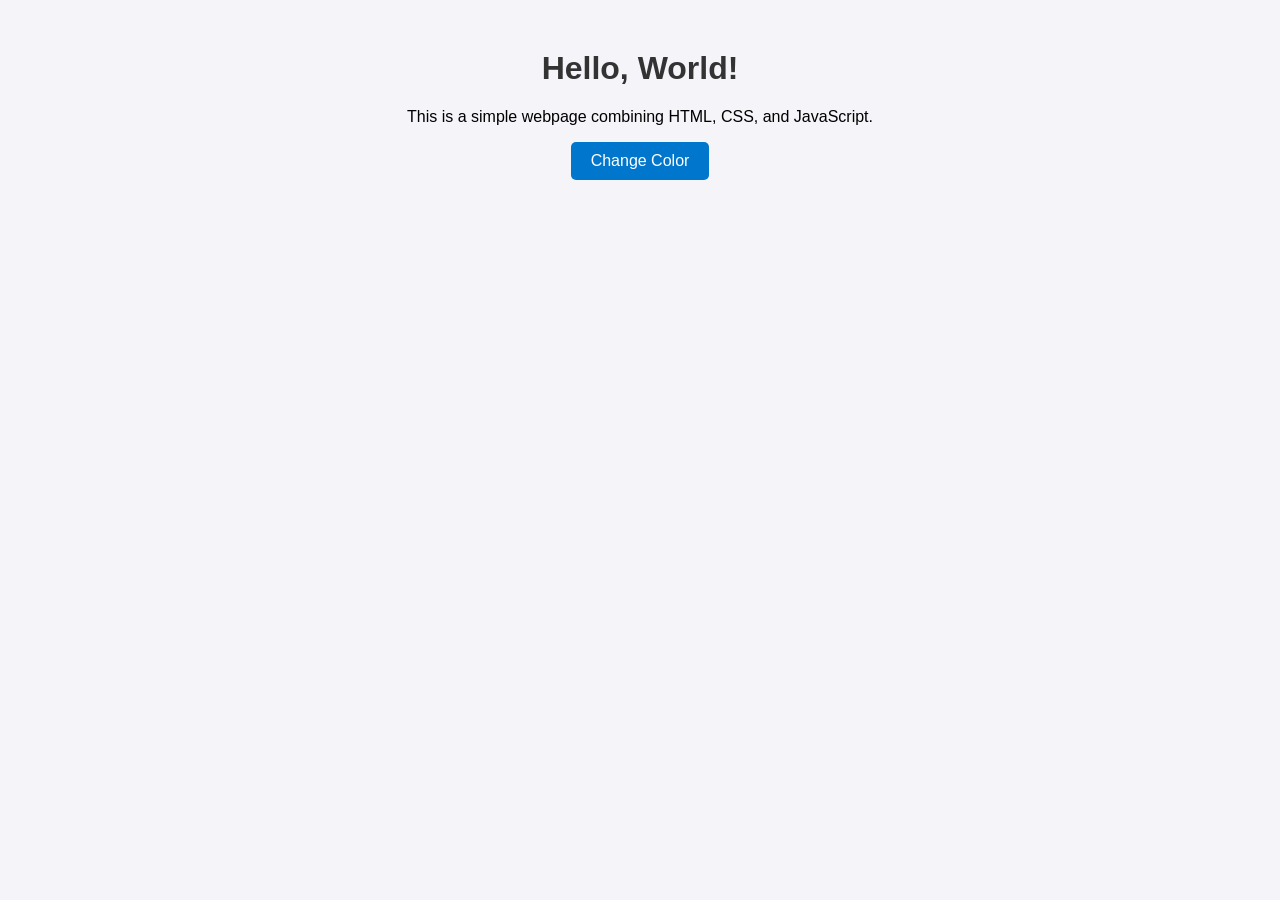
<file: test/index.html>
<!DOCTYPE html>
<html lang="en">
<head>
    <meta charset="UTF-8">
    <meta name="viewport" content="width=device-width, initial-scale=1.0">
    <title>HTML + CSS + JS Demo</title>
    <link rel="stylesheet" href="style.css">
</head>
<body>
    <h1 id="title">Hello, World!</h1>
    <p>This is a simple webpage combining HTML, CSS, and JavaScript.</p>
    <button id="colorBtn">Change Color</button>

    <script src="script.js"></script>
</body>
</html>
</file>
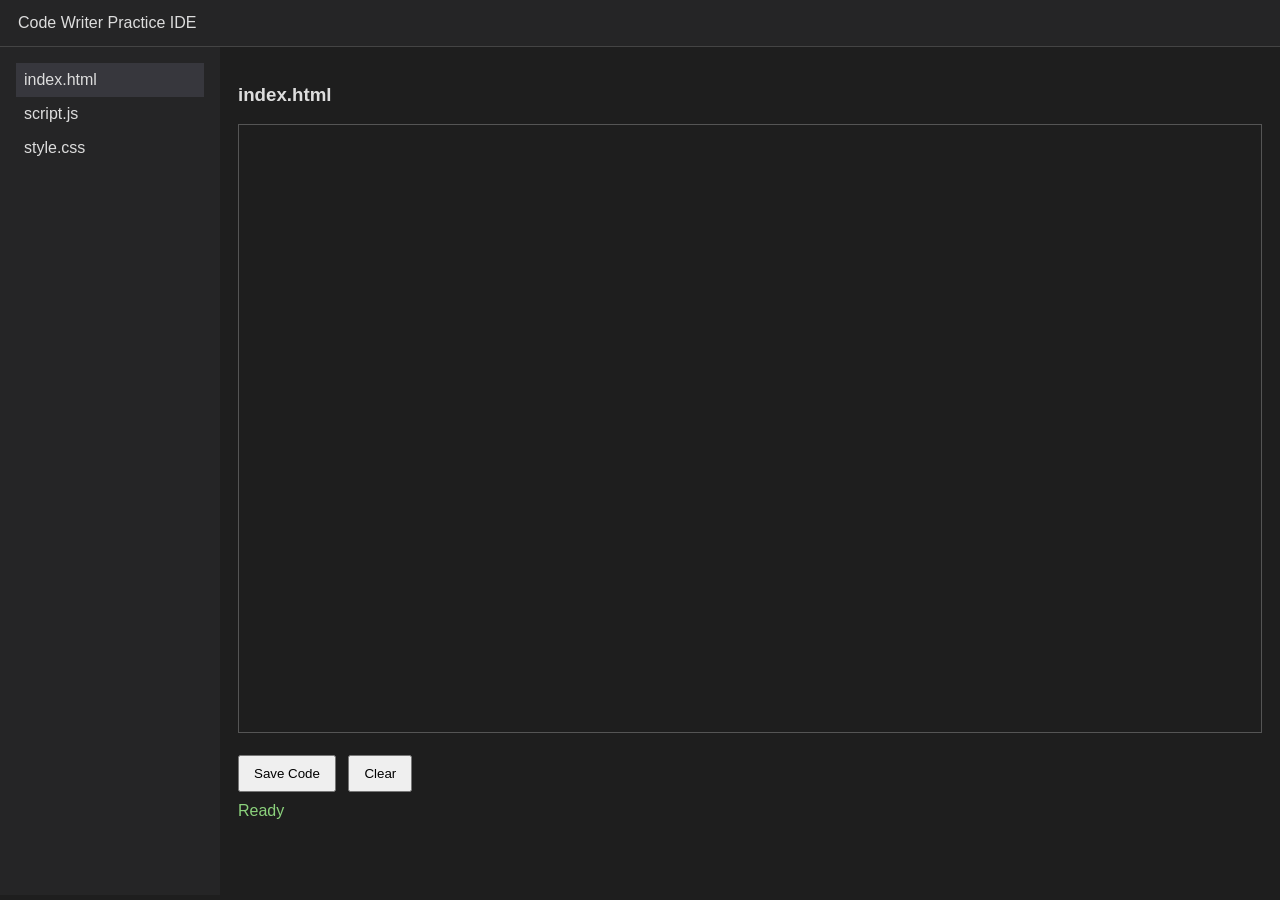
<file: code-writer-practice/code-writer-practice/demo/index.html>
<!doctype html>
<html>
<head>
  <meta charset="utf-8">
  <title>Code Writer Practice IDE</title>
  <style>
    body { margin:0; font-family:Arial,sans-serif; background:#1e1e1e; color:#ddd; }
    header { padding:14px 18px; background:#252526; border-bottom:1px solid #444; }
    .layout { display:flex; height:calc(100vh - 52px); }
    aside { width:220px; background:#252526; padding:16px; box-sizing:border-box; }
    main { flex:1; padding:18px; box-sizing:border-box; }
    textarea { width:100%; height:75%; resize:none; box-sizing:border-box; background:#1e1e1e;
      color:#d4d4d4; border:1px solid #555; padding:16px; font:14px Consolas,monospace; }
    button { padding:9px 14px; margin-right:8px; cursor:pointer; }
    .file { padding:8px; cursor:pointer; }
    .file.active { background:#37373d; }
    #status { margin-top:10px; color:#8bd17c; }
  </style>
</head>
<body>
<header>Code Writer Practice IDE</header>
<div class="layout">
  <aside>
    <div class="file active">index.html</div>
    <div class="file">script.js</div>
    <div class="file">style.css</div>
  </aside>
  <main>
    <h3>index.html</h3>
    <textarea id="editor" spellcheck="false"></textarea>
    <br><br>
    <button id="save">Save Code</button>
    <button id="clear">Clear</button>
    <div id="status">Ready</div>
  </main>
</div>
<script>
const editor = document.getElementById("editor");
const status = document.getElementById("status");
editor.value = localStorage.getItem("practice-code") || "";

document.getElementById("save").onclick = () => {
  localStorage.setItem("practice-code", editor.value);
  status.textContent = "Saved";
};

document.getElementById("clear").onclick = () => {
  editor.value = "";
  status.textContent = "Cleared";
};
</script>
</body>
</html>
</file>
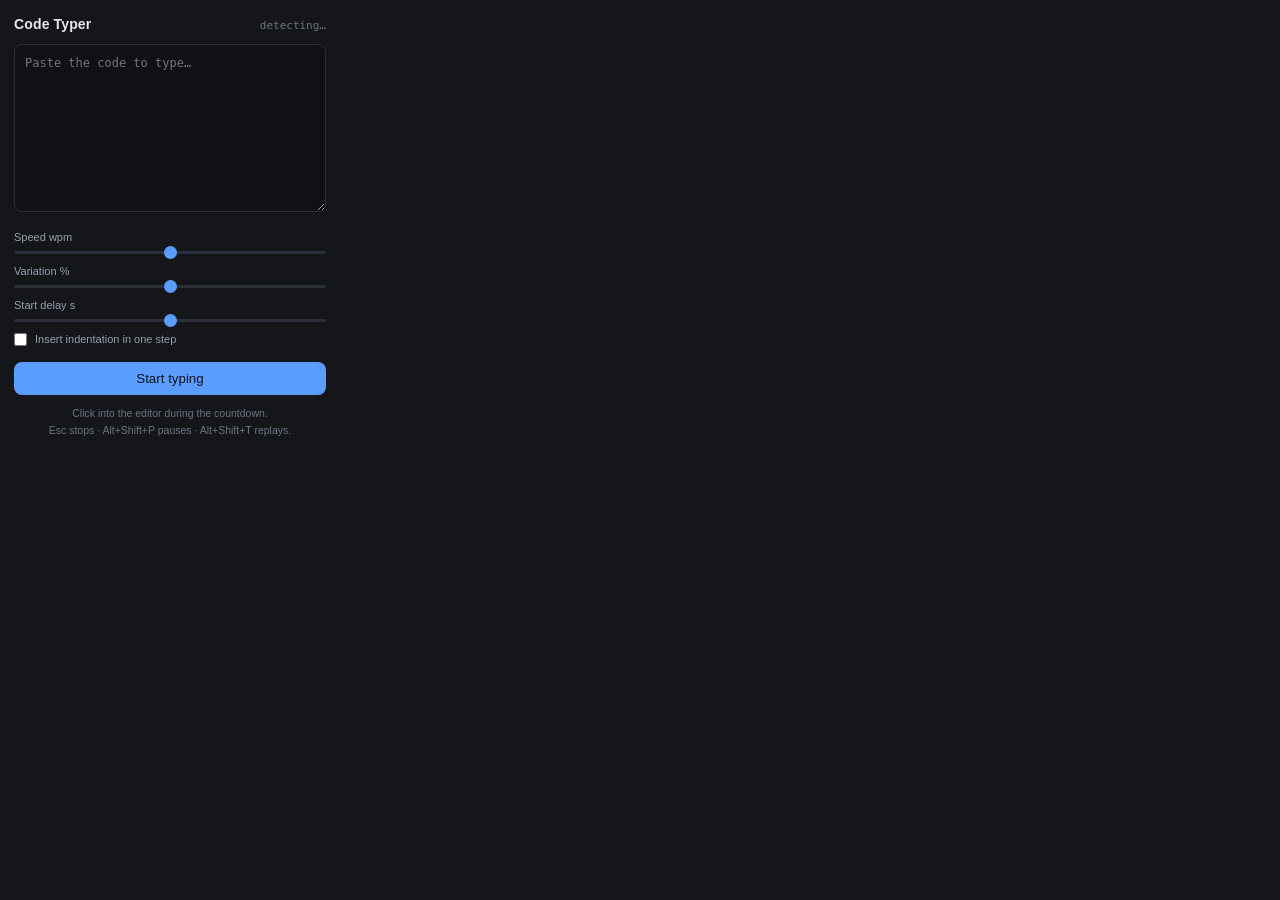
<file: browser-code-typer/src/popup.html>
<!DOCTYPE html>
<html lang="en">
<head>
  <meta charset="utf-8">
  <link rel="stylesheet" href="popup.css">
</head>
<body>
  <header>
    <h1>Code Typer</h1>
    <span id="target" class="target">detecting…</span>
  </header>

  <textarea id="snippet" spellcheck="false" placeholder="Paste the code to type…"></textarea>

  <div class="controls">
    <label class="ctl">
      <span>Speed <b id="wpmOut"></b> wpm</span>
      <input id="wpm" type="range" min="60" max="900" step="10">
    </label>

    <label class="ctl">
      <span>Variation <b id="jitterOut"></b>%</span>
      <input id="jitter" type="range" min="0" max="80" step="5">
    </label>

    <label class="ctl">
      <span>Start delay <b id="delayOut"></b>s</span>
      <input id="delay" type="range" min="0" max="10" step="1">
    </label>

    <label class="check">
      <input id="chunkIndent" type="checkbox">
      <span>Insert indentation in one step</span>
    </label>
  </div>

  <button id="start">Start typing</button>
  <p class="hint">Click into the editor during the countdown.<br>Esc stops &middot; Alt+Shift+P pauses &middot; Alt+Shift+T replays.</p>

  <script src="popup.js"></script>
</body>
</html>
</file>
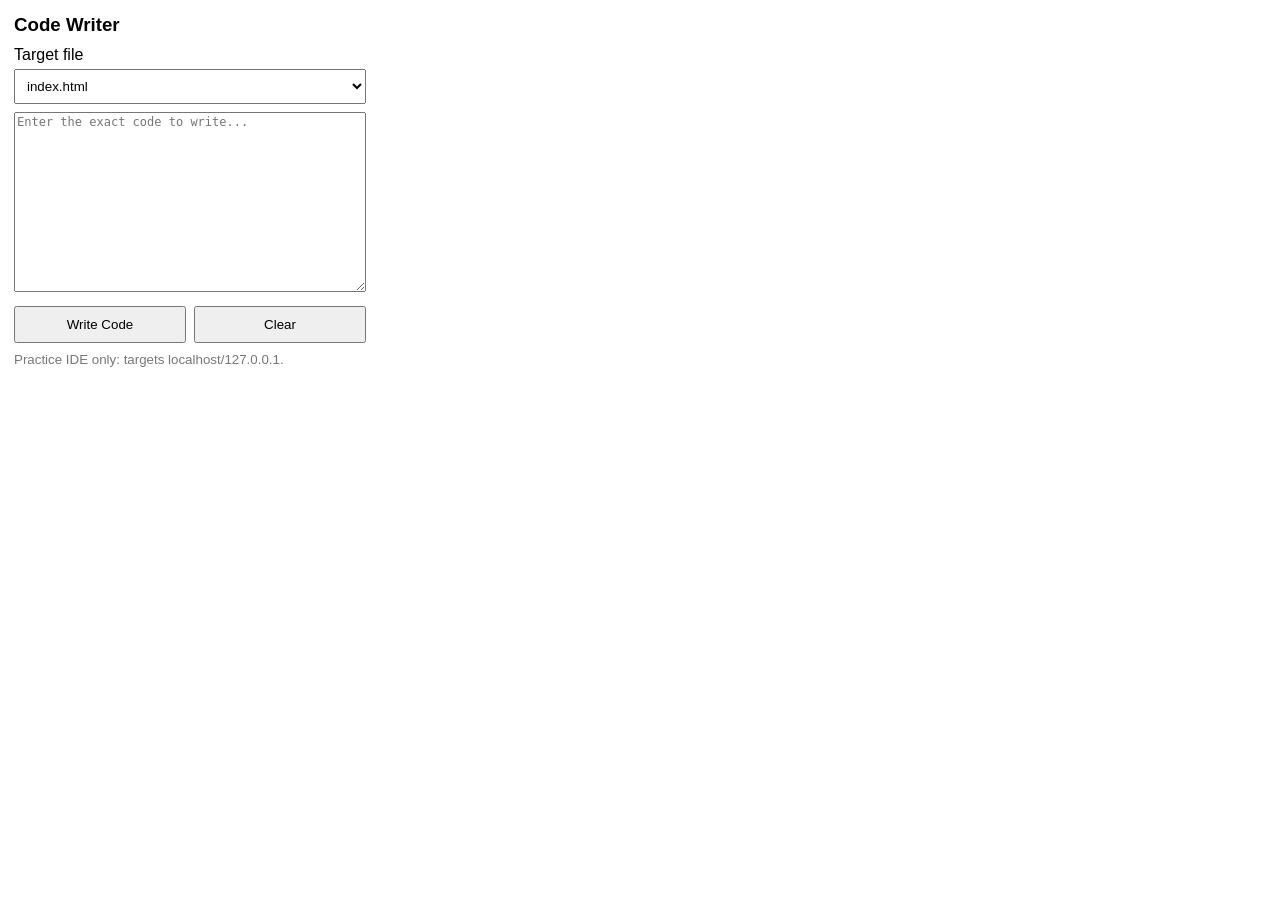
<file: code-writer-phase2-fixed/code-writer-phase2-fixed/extension/popup.html>
<!doctype html>
<html>
<head>
<meta charset="utf-8">
<style>
body { width:380px; margin:0; padding:14px; box-sizing:border-box; font-family:Segoe UI,Arial,sans-serif; }
h3 { margin:0 0 10px; }
textarea { width:100%; height:180px; box-sizing:border-box; resize:vertical; font:12px Consolas,monospace; }
.row { display:flex; gap:8px; margin-top:10px; }
button { flex:1; padding:9px; cursor:pointer; }
#status { margin-top:9px; font-size:12px; color:#555; }
small { color:#777; display:block; margin-top:6px; }
</style>
</head>
<body>
<h3>Code Writer</h3>
<label>Target file</label>
<select id="file" style="width:100%;padding:8px;margin:5px 0 8px">
  <option>index.html</option>
  <option>script.js</option>
  <option>style.css</option>
  <option>README.md</option>
</select>
<textarea id="code" placeholder="Enter the exact code to write..."></textarea>
<div class="row">
  <button id="write">Write Code</button>
  <button id="clear">Clear</button>
</div>
<div id="status"></div>
<small>Practice IDE only: targets localhost/127.0.0.1.</small>
<script src="popup.js"></script>
</body>
</html>
</file>
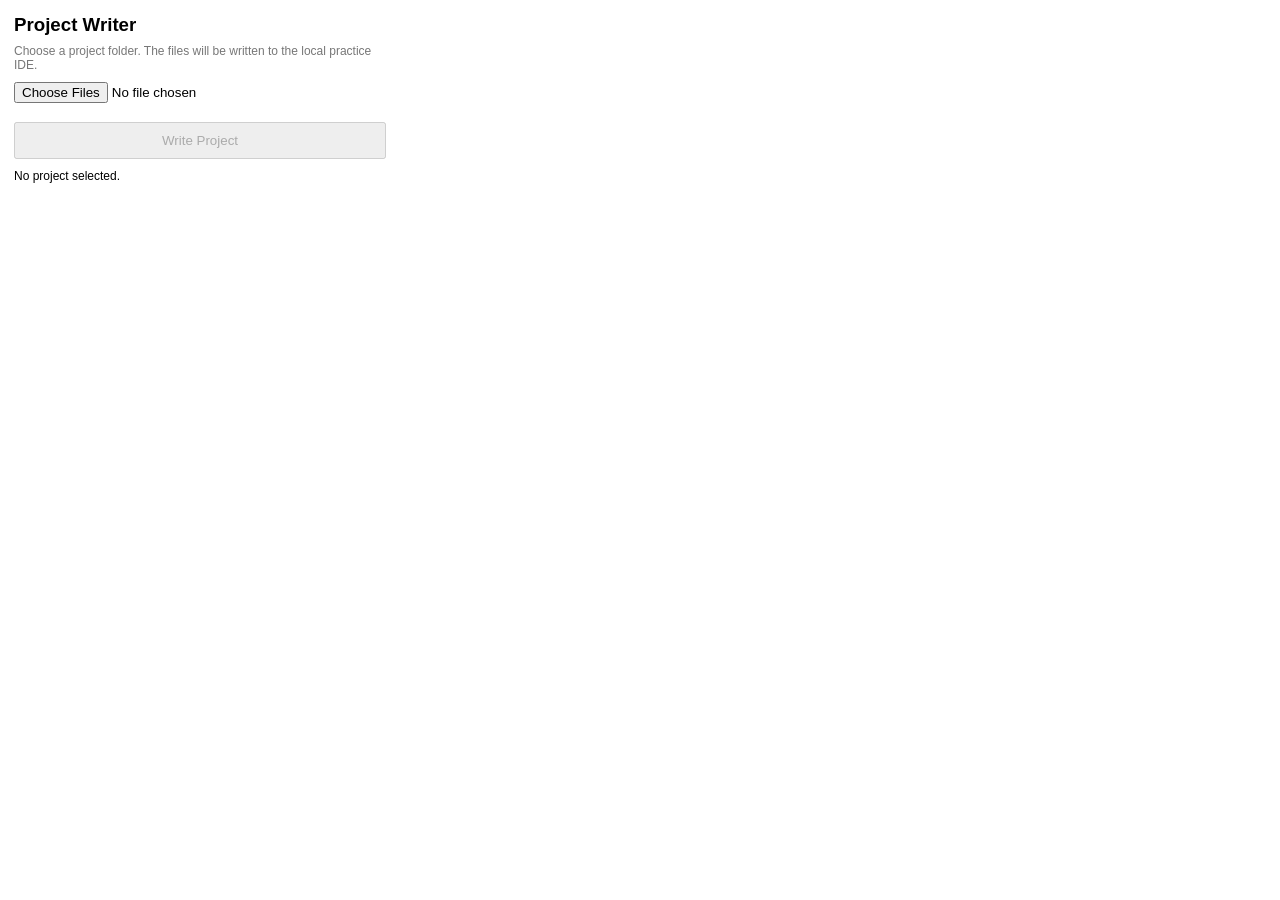
<file: code-writer-phase3/code-writer-phase3/extension/popup.html>
<!doctype html>
<html>
<head><meta charset="utf-8">
<style>
body{width:400px;margin:0;padding:14px;box-sizing:border-box;font-family:Segoe UI,Arial,sans-serif}
h3{margin:0 0 8px}.hint{font-size:12px;color:#777;margin-bottom:10px}
input[type=file]{width:100%;box-sizing:border-box}
button{width:100%;padding:9px;margin-top:10px;cursor:pointer}
#files{max-height:130px;overflow:auto;margin-top:9px;font-size:12px}
.item{padding:3px 0}.ok{color:#198754}.bad{color:#b42318}
#status{margin-top:10px;font-size:12px;white-space:pre-wrap}
</style></head>
<body>
<h3>Project Writer</h3>
<div class="hint">Choose a project folder. The files will be written to the local practice IDE.</div>
<input id="folder" type="file" webkitdirectory directory multiple>
<div id="files"></div>
<button id="write" disabled>Write Project</button>
<div id="status">No project selected.</div>
<script src="popup.js"></script>
</body></html>
</file>
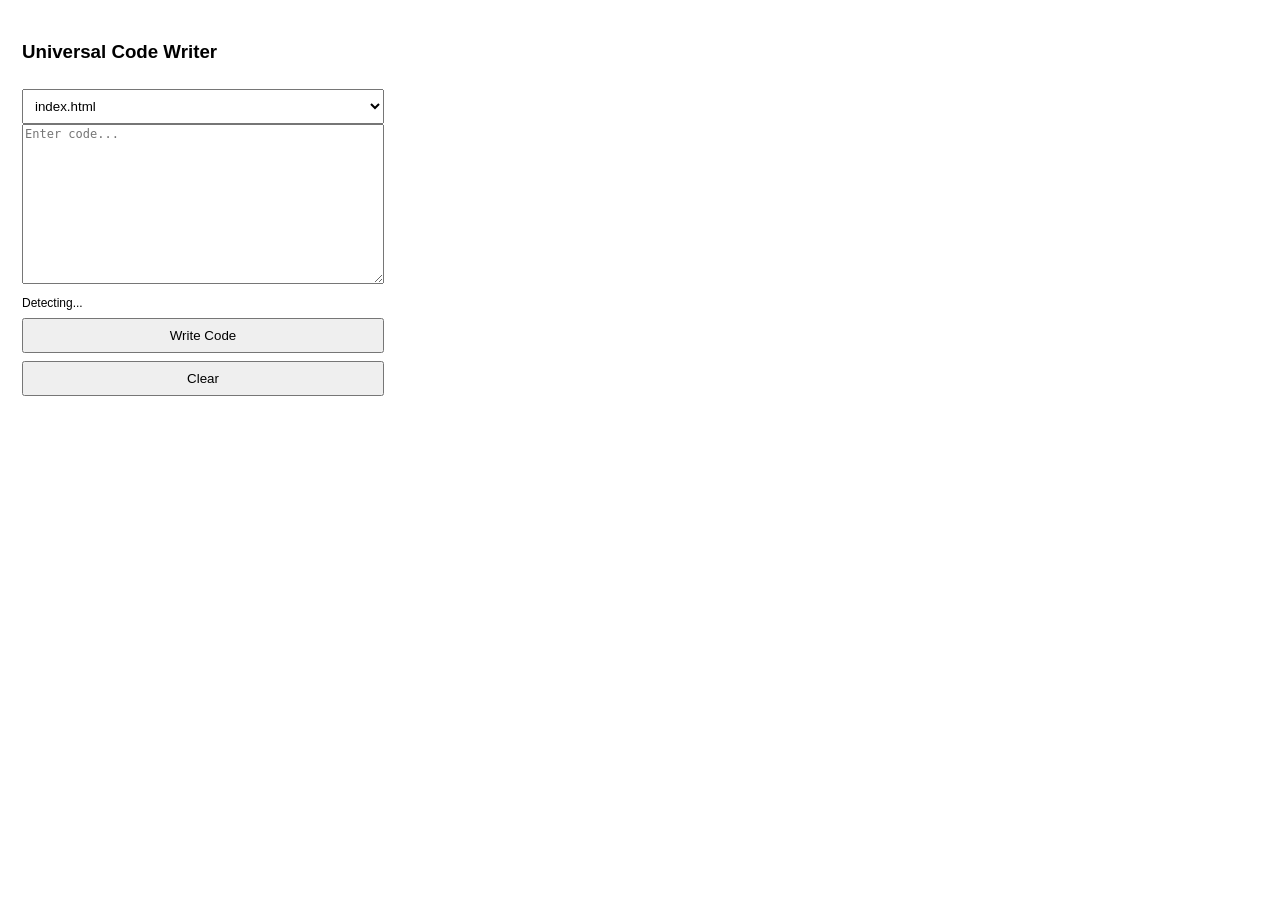
<file: code-writer-phase5-fixed/code-writer-phase5-fixed/extension/popup.html>
<!doctype html><html><head><meta charset="utf-8"><style>
body{width:390px;padding:14px;box-sizing:border-box;font-family:Arial}
textarea{width:100%;height:160px;box-sizing:border-box;font:12px Consolas,monospace}
select,button{width:100%;padding:8px;margin-top:8px}
#detect,#status{font-size:12px;margin-top:8px;white-space:pre-wrap}
</style></head><body>
<h3>Universal Code Writer</h3>
<select id="file"><option>index.html</option><option>script.js</option><option>style.css</option></select>
<textarea id="code" placeholder="Enter code..."></textarea>
<div id="detect">Detecting...</div>
<button id="write">Write Code</button><button id="clear">Clear</button>
<div id="status"></div>
<script src="popup.js"></script></body></html>
</file>
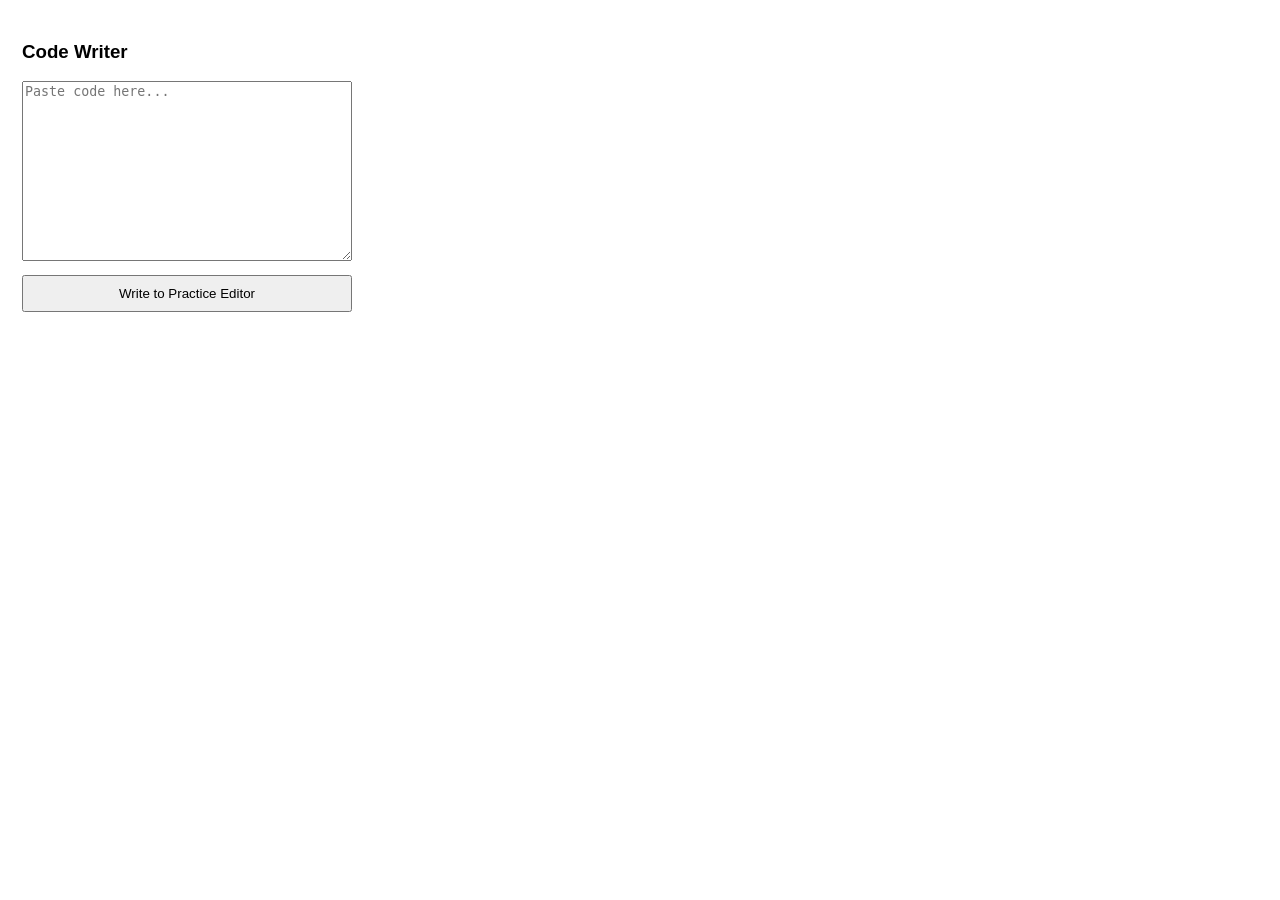
<file: code-writer-practice/code-writer-practice/extension/popup.html>
<!doctype html>
<html>
<head>
<meta charset="utf-8">
<style>
body { width:330px; padding:14px; font-family:Arial,sans-serif; }
textarea { width:100%; height:180px; box-sizing:border-box; resize:vertical; }
button { margin-top:10px; padding:9px 14px; width:100%; }
#status { margin-top:8px; font-size:12px; }
</style>
</head>
<body>
<h3>Code Writer</h3>
<textarea id="code" placeholder="Paste code here..."></textarea>
<button id="write">Write to Practice Editor</button>
<div id="status"></div>
<script src="popup.js"></script>
</body>
</html>
</file>
<file: test/style.css>
body {
    font-family: Arial, sans-serif;
    background-color: #f4f4f9;
    text-align: center;
    margin-top: 50px;
}

h1 {
    color: #333;
    transition: color 0.5s ease;
}

button {
    padding: 10px 20px;
    font-size: 16px;
    background-color: #0077cc;
    color: white;
    border: none;
    border-radius: 5px;
    cursor: pointer;
}

button:hover {
    background-color: #005fa3;
}
</file>
<file: browser-code-typer/src/popup.css>
* { box-sizing: border-box; }

body {
  width: 340px;
  margin: 0;
  padding: 14px;
  background: #14161a;
  color: #e6e8ec;
  font: 13px/1.45 -apple-system, "Segoe UI", Roboto, sans-serif;
}

header {
  display: flex;
  align-items: baseline;
  justify-content: space-between;
  margin-bottom: 10px;
}

h1 {
  margin: 0;
  font-size: 14px;
  font-weight: 600;
  letter-spacing: .01em;
}

.target {
  font: 11px ui-monospace, SFMono-Regular, Menlo, monospace;
  color: #6c7484;
}

.target.found { color: #62c08a; }

textarea {
  width: 100%;
  height: 168px;
  resize: vertical;
  padding: 9px 10px;
  background: #0f1114;
  color: #dfe3ea;
  border: 1px solid #2a2f39;
  border-radius: 8px;
  font: 12px/1.5 ui-monospace, SFMono-Regular, Menlo, monospace;
  tab-size: 4;
}

textarea:focus,
input[type="range"]:focus-visible,
button:focus-visible {
  outline: 2px solid #5b9dff;
  outline-offset: 1px;
}

.controls {
  margin: 12px 0 14px;
  display: grid;
  gap: 10px;
}

.ctl { display: grid; gap: 5px; }

.ctl > span {
  font-size: 11px;
  color: #97a0af;
}

.ctl b { color: #e6e8ec; font-weight: 600; }

input[type="range"] {
  width: 100%;
  height: 3px;
  margin: 0;
  appearance: none;
  background: #2a2f39;
  border-radius: 2px;
}

input[type="range"]::-webkit-slider-thumb {
  appearance: none;
  width: 13px;
  height: 13px;
  border-radius: 50%;
  background: #5b9dff;
  cursor: pointer;
}

.check {
  display: flex;
  align-items: center;
  gap: 8px;
  font-size: 11px;
  color: #97a0af;
  cursor: pointer;
}

.check input { accent-color: #5b9dff; margin: 0; }

button {
  width: 100%;
  padding: 9px;
  font: 600 13px inherit;
  color: #0b1220;
  background: #5b9dff;
  border: 0;
  border-radius: 8px;
  cursor: pointer;
}

button:hover { background: #74acff; }
button:disabled { background: #2a2f39; color: #6c7484; cursor: default; }

.hint {
  margin: 10px 0 0;
  font-size: 10.5px;
  line-height: 1.6;
  color: #6c7484;
  text-align: center;
}
</file>
